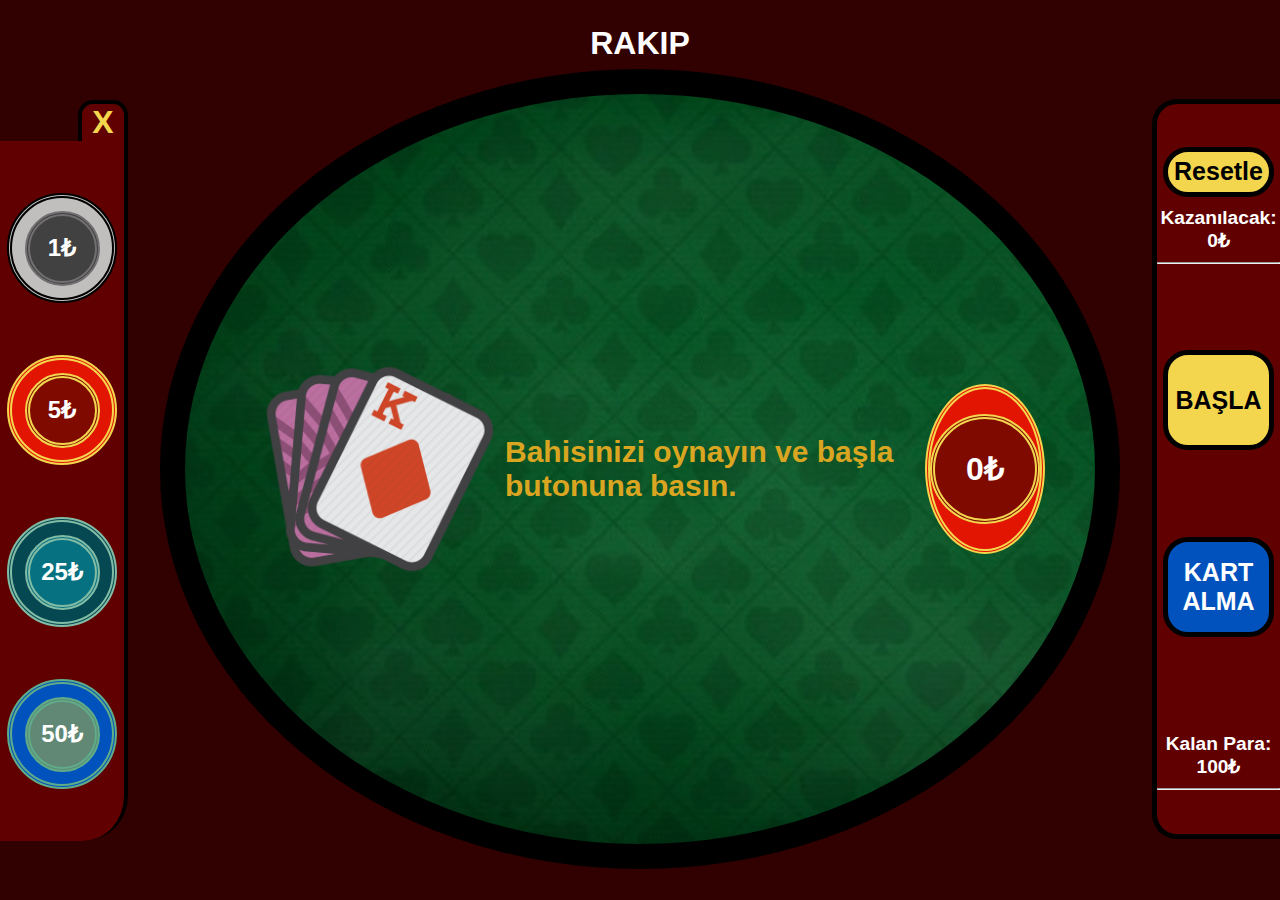
<file: index.html>
<!DOCTYPE html>
<html lang="en">
<head>
    
    <meta charset="UTF-8">
    <meta name="viewport" content="width=device-width, initial-scale=1.0">
    <title>BLACKJACK</title>
    <link rel="stylesheet" href="main.css">
</head>
<body>
    <h1 id = "opponent"> RAKIP </h1>
    <div class="mainWrapper">
    <div class="chipsSec">
     <div class="openClose">
        <h1 class="X">X</h1>
        <h1 class="O">O</h1>
      </div>
   
    <div class="chipsWrapper">

        <div class="chip OneDollar">
            <div class="chipTwo OneInnerOne">
                <p>1₺</p>
            </div>
        </div>
        <div class="chip FiveDollar">
            <div class="chipTwo FiveInnerOne">
                <p>5₺</p>
            </div>
        </div>
        <div class="chip TFiveDollar">
            <div class="chipTwo TFiveInnerOne">
                <p>25₺</p>
            </div>
        </div>
        <div class="chip FiftyDollar">
            <div class="chipTwo FiftyInnerOne">
                <p>50₺</p>
            </div>
        </div>
   

    </div>
</div>
    <div class="table-wrapper">
        <div class="closedCardsWrapper Enemy">     
            <div class="cards e"></div>
            <div class="cards e"></div>
        </div>


        
        <!-- <div class="cards ace">
        </div>
        <div class="cards two">
        </div>
        <div class="cards three">
        </div>
        <div class="cards four">
        </div>
        <div class="cards five">
        </div>
        <div class="cards six">
        </div>
        <div class="cards seven">
        </div>
        <div class="cards eight"> 
        </div>
        <div class="cards nine"> 
        </div>
        <div class="cards ten"> 
        </div>
        <div class="cards jack">
        </div>
        <div class="cards queen">
        </div>
        <div class="cards king">
        </div> -->
       <div class="wrapper">
        <img src="cards/Stack_of_Cards-512.png" style="width:250px" alt="">
            
       <h1 class="alert">RAKIP KAZANDI!</h1>
        
        <div class="chip chipMain FiveDollar">
                <div class="chipTwo chipMainInner FiveInnerOne">
                    <p class="theWholeBet">800₺</p>
                </div>
            </div>
            
        </div>
        
        
        
        <div class="closedCardsWrapper playerCard">
        <div class="cards p"></div>
        <div class="cards p"></div>
        </div>
    
    </div>
    <div class="infoWrapper">
        <div class="infoSec">
            <div class="bet">
                <button class="reset r" style="height:50px;">Resetle</button>
                <h2>Kazanılacak: <span class="amount ifWin">800₺</span></h2>
            </div>
         
            <hr>

        </div>
        <button class="start">BAŞLA</button>
        <button class="stopCarding">KART ALMA</button>

        <div class="infoSec">
            <div class="bet">
                <h2 >Kalan Para: <span class="moneyLeft">800₺</span></h2>
            </div>
            <hr>
        </div>
    </div>
</div>
<h1 id = "player"></h1>

    <script src="app.js"></script>
</body>
</html>
</file>
<file: main.css>
* {
  margin: 0;
  padding: 0;
  -webkit-box-sizing: border-box;
          box-sizing: border-box;
  font-family: "Segoe UI", Tahoma, Geneva, Verdana, sans-serif;
}

.chip {
  width: 110px;
  height: 110px;
  border-radius: 100%;
  display: -webkit-box;
  display: -ms-flexbox;
  display: flex;
  -webkit-box-pack: center;
      -ms-flex-pack: center;
          justify-content: center;
  -webkit-box-align: center;
      -ms-flex-align: center;
          align-items: center;
}

.chip:hover {
  opacity: 0.85;
  cursor: pointer;
}

.chipTwo {
  width: 75px;
  height: 75px;
  border-radius: 100%;
  display: -webkit-box;
  display: -ms-flexbox;
  display: flex;
  -webkit-box-pack: center;
      -ms-flex-pack: center;
          justify-content: center;
  -webkit-box-align: center;
      -ms-flex-align: center;
          align-items: center;
  color: white;
  font-weight: 900;
  font-size: 1.5rem;
}

.OneDollar {
  background-color: #c0bfbe;
  border: 5px black double;
}

.OneInnerOne {
  border: 5px double #716f71;
  background-color: #414141;
}

.FiveDollar {
  background-color: #e21502;
  border: 5px double #f3d64d;
}

.FiveInnerOne {
  border: 5px double #f3d64d;
  background-color: #7e0a00;
}

.TFiveDollar {
  background-color: #054852;
  border: 5px double #82bca4;
}

.TFiveInnerOne {
  border: 5px double #82bca4;
  background-color: #067181;
}

.FiftyDollar {
  background-color: #0152bd;
  border: 5px double #5fac88;
}

.FiftyInnerOne {
  border: 5px double #5fac88;
  background-color: #608875;
}

.chipMain {
  width: 170px;
  height: 170px;
  margin-right: 50px;
}

.chipMain:hover {
  opacity: 1;
  cursor: default;
}

.chipMainInner {
  width: 110px;
  height: 110px;
  font-size: 2rem;
}

.cards {
  -webkit-box-sizing: content-box;
          box-sizing: content-box;
  width: 130px;
  height: 180px;
  background-image: url(cards/backdesign.png);
  background-repeat: no-repeat;
  background-color: white;
  background-position: center;
  background-size: cover;
  border: black 5px solid;
  border-radius: 10px;
}

.cards:hover {
  cursor: pointer;
  opacity: 0.8;
}

.closedCardsWrapper {
  display: -webkit-box;
  display: -ms-flexbox;
  display: flex;
  -webkit-box-pack: center;
      -ms-flex-pack: center;
          justify-content: center;
  -webkit-box-align: center;
      -ms-flex-align: center;
          align-items: center;
  width: 600px;
  -webkit-box-pack: space-evenly;
      -ms-flex-pack: space-evenly;
          justify-content: space-evenly;
  position: relative;
  bottom: 50px;
  height: 180px;
}

.Enemy {
  position: relative;
  top: 50px;
  visibility: hidden;
}

.playerCard {
  visibility: hidden;
}

.newCard {
  display: -webkit-box;
  display: -ms-flexbox;
  display: flex;
  -webkit-box-pack: space-evenly;
      -ms-flex-pack: space-evenly;
          justify-content: space-evenly;
  -webkit-box-flex: 1;
      -ms-flex-positive: 1;
          flex-grow: 1;
  -webkit-box-align: center;
      -ms-flex-align: center;
          align-items: center;
  margin-right: 100px;
}

body {
  background: #310000;
  display: -webkit-box;
  display: -ms-flexbox;
  display: flex;
  -webkit-box-pack: center;
      -ms-flex-pack: center;
          justify-content: center;
  -webkit-box-align: center;
      -ms-flex-align: center;
          align-items: center;
  height: 100vh;
  -webkit-box-pack: space-evenly;
      -ms-flex-pack: space-evenly;
          justify-content: space-evenly;
  -webkit-box-orient: vertical;
  -webkit-box-direction: normal;
      -ms-flex-direction: column;
          flex-direction: column;
}

body #opponent {
  color: white;
  margin-top: 25px;
  text-align: center;
}

body #player {
  color: white;
  margin-bottom: 25px;
}

.mainWrapper {
  display: -webkit-box;
  display: -ms-flexbox;
  display: flex;
  -webkit-box-pack: center;
      -ms-flex-pack: center;
          justify-content: center;
  -webkit-box-align: center;
      -ms-flex-align: center;
          align-items: center;
  height: 100vh;
  -webkit-box-pack: justify;
      -ms-flex-pack: justify;
          justify-content: space-between;
  -webkit-box-orient: horizontal;
  -webkit-box-direction: normal;
      -ms-flex-direction: row;
          flex-direction: row;
  width: 100%;
}

.chipsSec {
  height: 800px;
  display: -webkit-box;
  display: -ms-flexbox;
  display: flex;
  -webkit-box-orient: vertical;
  -webkit-box-direction: normal;
      -ms-flex-direction: column;
          flex-direction: column;
  -webkit-box-pack: center;
      -ms-flex-pack: center;
          justify-content: center;
  -webkit-box-align: center;
      -ms-flex-align: center;
          align-items: center;
  width: 10%;
}

.chipsSec .chipsWrapper {
  height: 700px;
  display: -webkit-box;
  display: -ms-flexbox;
  display: flex;
  -webkit-box-orient: vertical;
  -webkit-box-direction: normal;
      -ms-flex-direction: column;
          flex-direction: column;
  -webkit-box-pack: space-evenly;
      -ms-flex-pack: space-evenly;
          justify-content: space-evenly;
  -webkit-box-align: center;
      -ms-flex-align: center;
          align-items: center;
  width: 100%;
  background-color: #610000;
  border-bottom-right-radius: 45px;
  border-right: 4px black solid;
}

.chipsSec .openClose {
  width: 100%;
  display: -webkit-box;
  display: -ms-flexbox;
  display: flex;
  -webkit-box-pack: end;
      -ms-flex-pack: end;
          justify-content: flex-end;
  position: relative;
  right: -50px;
}

.chipsSec .openClose .X {
  color: #f3d64d;
  background-color: #610000;
  width: 50px;
  text-align: center;
  -ms-flex-item-align: end;
      align-self: flex-end;
  display: inline;
  border: black 4px solid;
  border-bottom: 0px solid black;
  border-top-left-radius: 15px;
  border-top-right-radius: 15px;
}

.chipsSec .openClose .X:hover {
  opacity: 0.8;
  cursor: pointer;
}

.chipsSec .openClose .O {
  color: #f3d64d;
  background-color: #610000;
  width: 50px;
  text-align: center;
  -ms-flex-item-align: end;
      align-self: flex-end;
  display: inline;
  border: black 4px solid;
  border-left: 0px solid white;
  position: relative;
  bottom: -5px;
  right: -20px;
  opacity: 0;
  border-bottom-right-radius: 15px;
  border-top-right-radius: 15px;
}

.chipsSec .openClose .O:hover {
  cursor: pointer;
}

.table-wrapper {
  width: 75%;
  height: 800px;
  border: 25px solid black;
  background-image: url(images/pokertable.jpg);
  background-color: #610000;
  background-size: cover;
  border-radius: 70%;
  display: -webkit-box;
  display: -ms-flexbox;
  display: flex;
  -webkit-box-pack: center;
      -ms-flex-pack: center;
          justify-content: center;
  -webkit-box-align: center;
      -ms-flex-align: center;
          align-items: center;
  -webkit-box-pack: justify;
      -ms-flex-pack: justify;
          justify-content: space-between;
  -webkit-box-orient: vertical;
  -webkit-box-direction: normal;
      -ms-flex-direction: column;
          flex-direction: column;
  align-items: center;
}

.table-wrapper .alert {
  font-size: 4rem;
  color: goldenrod;
  opacity: 0;
}

.table-wrapper .wrapper {
  display: -webkit-box;
  display: -ms-flexbox;
  display: flex;
  -webkit-box-pack: center;
      -ms-flex-pack: center;
          justify-content: center;
  -webkit-box-align: center;
      -ms-flex-align: center;
          align-items: center;
  -webkit-box-pack: justify;
      -ms-flex-pack: justify;
          justify-content: space-between;
  width: 100%;
  height: 200px;
}

.table-wrapper .wrapper img {
  margin-left: 70px;
  width: 100px;
}

.table-wrapper .wrapper img:hover {
  cursor: pointer;
  opacity: 0.8;
}

.table-wrapper .wrapper .bets {
  width: 300px;
  height: 200px;
  border: white 1px solid;
}

.chipHide {
  -webkit-transform: translateX(-230px);
          transform: translateX(-230px);
  -webkit-transition: -webkit-transform 1.5s ease-in-out;
  transition: -webkit-transform 1.5s ease-in-out;
  transition: transform 1.5s ease-in-out;
  transition: transform 1.5s ease-in-out, -webkit-transform 1.5s ease-in-out;
}

.chipUnHide {
  -webkit-transform: translateX(0);
          transform: translateX(0);
  -webkit-transition: -webkit-transform 1.5s ease-in-out;
  transition: -webkit-transform 1.5s ease-in-out;
  transition: transform 1.5s ease-in-out;
  transition: transform 1.5s ease-in-out, -webkit-transform 1.5s ease-in-out;
}

.infoWrapper {
  opacity: 1;
  height: 740px;
  display: -webkit-box;
  display: -ms-flexbox;
  display: flex;
  -webkit-box-orient: vertical;
  -webkit-box-direction: normal;
      -ms-flex-direction: column;
          flex-direction: column;
  width: 10%;
  background-color: #610000;
  border: 5px solid black;
  border-right: 0px solid black;
  text-align: center;
  -ms-flex-pack: distribute;
      justify-content: space-around;
  -webkit-box-align: center;
      -ms-flex-align: center;
          align-items: center;
  border-top-left-radius: 25px;
  border-bottom-left-radius: 25px;
}

.infoWrapper h2 {
  margin-top: 10px;
  color: white;
  font-size: 1.2rem;
}

.infoWrapper .amount {
  color: white;
}

.infoWrapper hr {
  margin-top: 10px;
}

.infoWrapper button:nth-of-type(1) {
  width: 90%;
  height: 100px;
  background: #f3d64d;
  font-size: 25px;
  font-weight: 900;
  border-radius: 25px;
  border: 5px solid black;
}

.infoWrapper button:nth-of-type(2) {
  width: 90%;
  height: 100px;
  background: #0152bd;
  font-size: 25px;
  font-weight: 900;
  border-radius: 25px;
  color: white;
  border: 5px solid black;
}

.infoWrapper button:hover {
  cursor: pointer;
  opacity: 0.8;
}
/*# sourceMappingURL=main.css.map */
</file>
